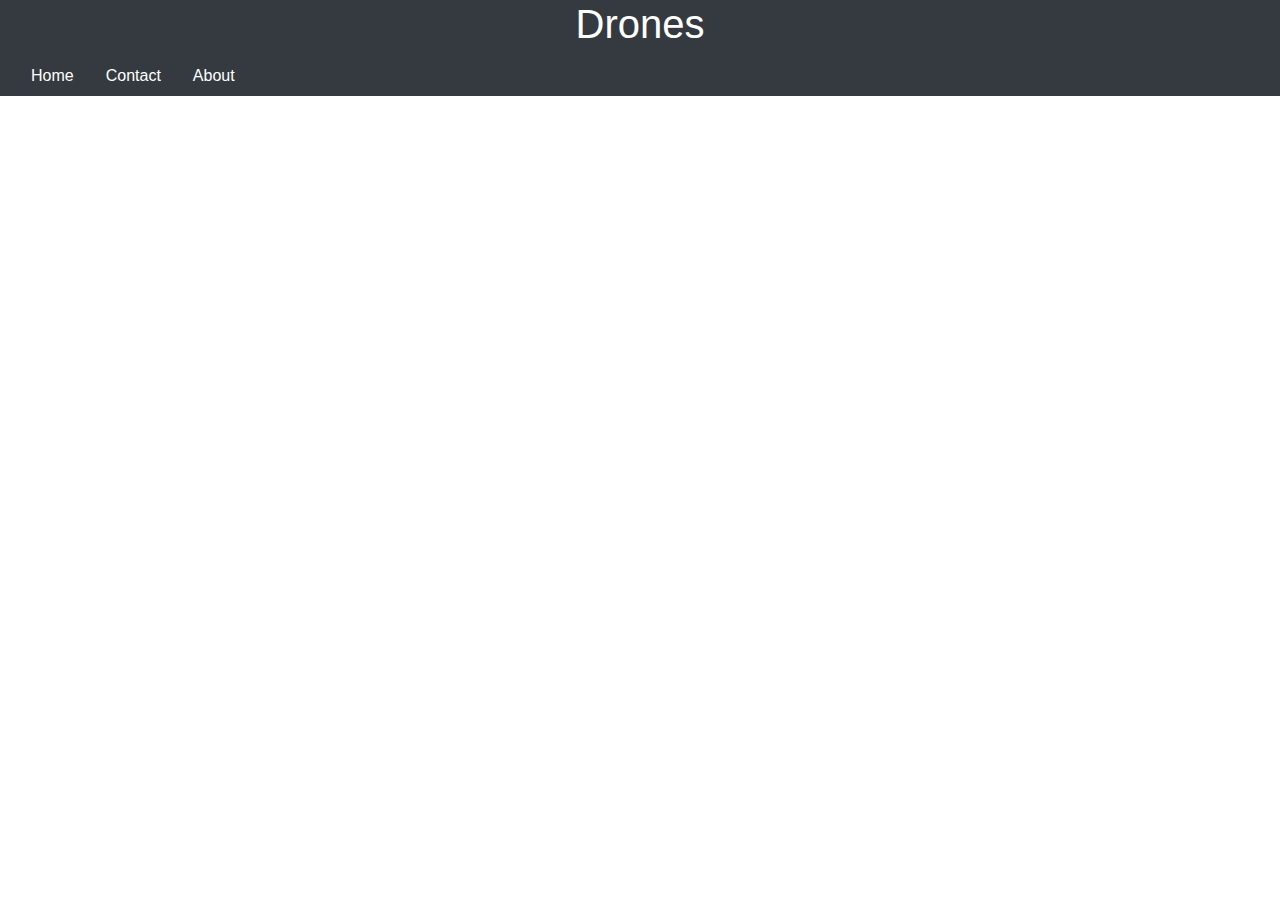
<file: about.html>
<html lang="en">
<head>
    <meta charset="UTF-8">
    <meta name="viewport" content="width=device-width, initial-scale=1.0">
    <title>Document</title>
    <link rel="stylesheet" href="https://stackpath.bootstrapcdn.com/bootstrap/4.5.2/css/bootstrap.min.css" integrity="sha384-JcKb8q3iqJ61gNV9KGb8thSsNjpSL0n8PARn9HuZOnIxN0hoP+VmmDGMN5t9UJ0Z" crossorigin="anonymous">

</head>
<body>
    <div class="container-fluid bg-dark">
        <h1 class="text-center bg-dark text-white fluid">Drones</h1> 
        <nav class="nav">
            <a class="nav-link text-white" href="index.html">Home</a>
            <a class="nav-link text-white" href="html/contant.html">Contact</a>
            <a class="nav-link text-white" href="html/about.html">About</a>
        </nav>
       
    </div>
    <script src="holder.js"></script>
    <script src="https://code.jquery.com/jquery-3.5.1.slim.min.js" integrity="sha384-DfXdz2htPH0lsSSs5nCTpuj/zy4C+OGpamoFVy38MVBnE+IbbVYUew+OrCXaRkfj" crossorigin="anonymous"></script>
    <script src="https://cdn.jsdelivr.net/npm/popper.js@1.16.1/dist/umd/popper.min.js" integrity="sha384-9/reFTGAW83EW2RDu2S0VKaIzap3H66lZH81PoYlFhbGU+6BZp6G7niu735Sk7lN" crossorigin="anonymous"></script>
    <script src="https://stackpath.bootstrapcdn.com/bootstrap/4.5.2/js/bootstrap.min.js" integrity="sha384-B4gt1jrGC7Jh4AgTPSdUtOBvfO8shuf57BaghqFfPlYxofvL8/KUEfYiJOMMV+rV" crossorigin="anonymous"></script>
</body>
</html>
</file>
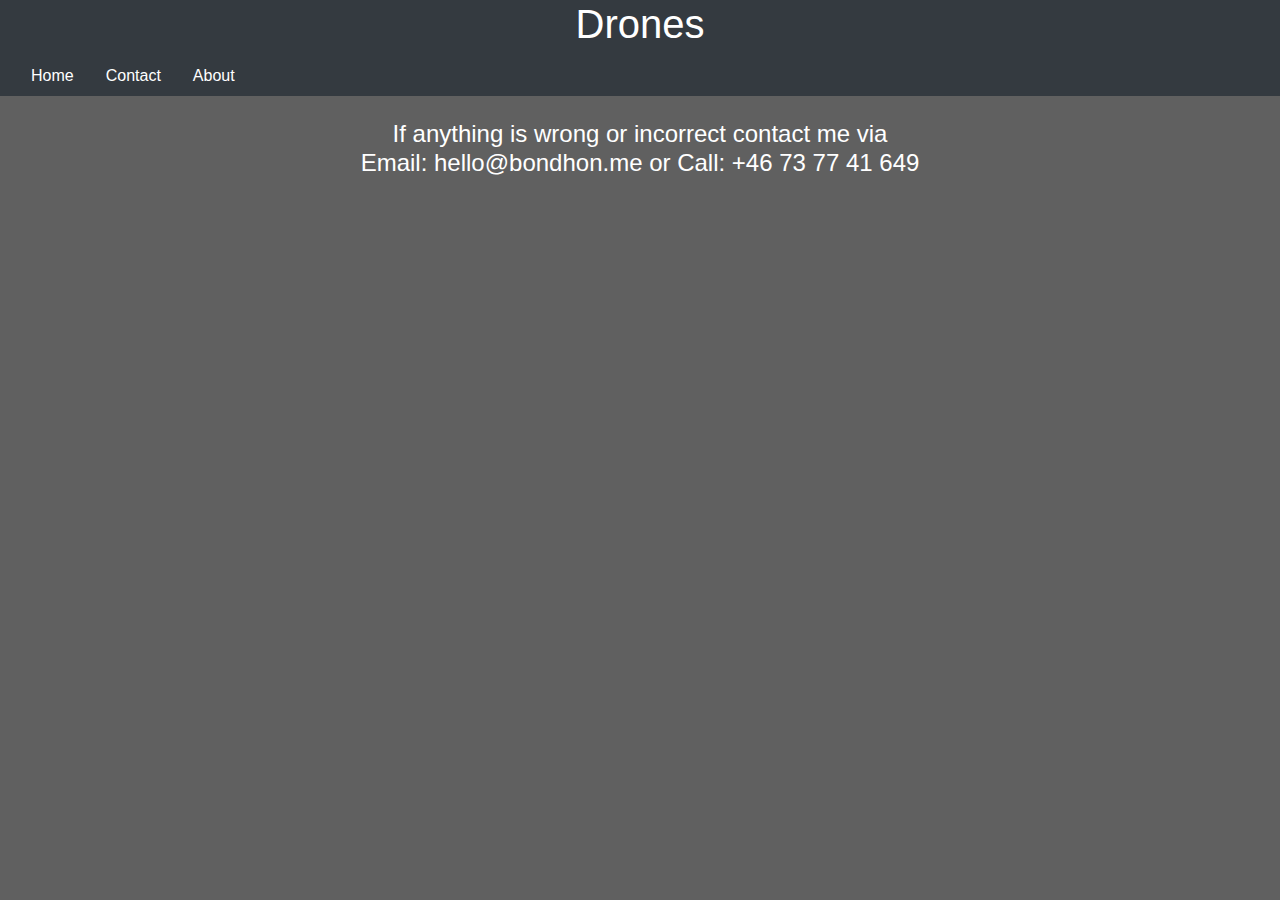
<file: html/contact.html>
<!DOCTYPE html>
<html lang="en">

<head>
    <meta charset="UTF-8">
    <meta name="viewport" content="width=device-width, initial-scale=1.0">
    <title>Drones</title>
    <link rel="stylesheet" href="../css/main.css">
    <link rel="stylesheet" href="https://stackpath.bootstrapcdn.com/bootstrap/4.5.2/css/bootstrap.min.css" integrity="sha384-JcKb8q3iqJ61gNV9KGb8thSsNjpSL0n8PARn9HuZOnIxN0hoP+VmmDGMN5t9UJ0Z" crossorigin="anonymous">
</head>

<body style="background-color: #606060;">
    <div class="container-fluid bg-dark">
        <h1 class="text-center text-white fluid bg-dark">Drones</h1>
        <nav class="nav ">
            <a class="nav-link text-white " href="../index.html ">Home</a>
            <a class="nav-link text-white " href="../html/contact.html ">Contact</a>
            <a class="nav-link text-white " href="../html/about.html ">About</a>
        </nav>
    </div>
    <div class="fluid-container ">
        <h4 class="text-center text-white mt-4 " style="background-color: #606060; ">If anything is wrong or incorrect contact me via <br>Email: hello@bondhon.me or Call: +46 73 77 41 649 </h4>

    </div>
    <script src="../js/holder.js "></script>
    <script src="https://code.jquery.com/jquery-3.5.1.slim.min.js "></script>
    <script src="https://cdn.jsdelivr.net/npm/popper.js@1.16.1/dist/umd/popper.min.js "></script>
    <script src="https://stackpath.bootstrapcdn.com/bootstrap/4.5.2/js/bootstrap.min.js "></script>
</body>

</html>
</file>
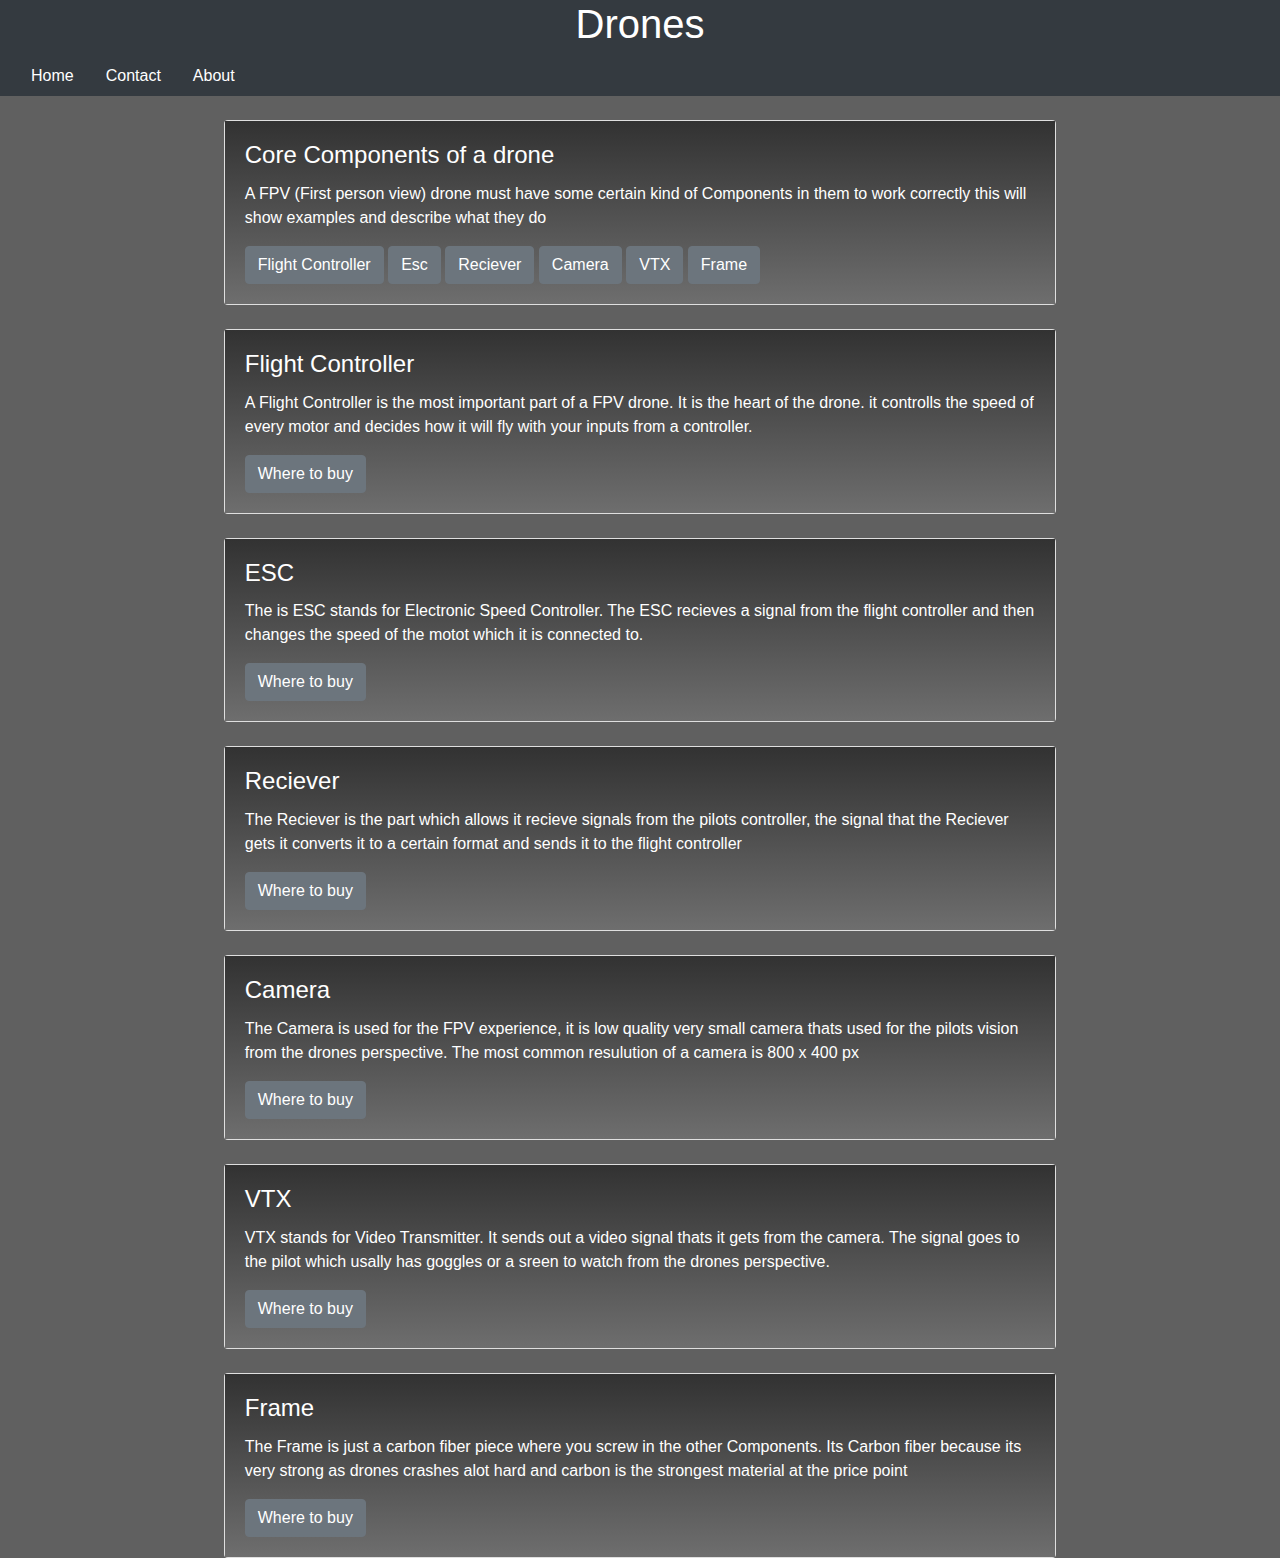
<file: html/drone.html>
<!DOCTYPE html>
<html lang="en">

<head>
    <meta charset="UTF-8">
    <meta name="viewport" content="width=device-width, initial-scale=1.0">
    <title>Drones</title>
    <link rel="stylesheet" href="../css/main.css">
    <script src="https://ajax.googleapis.com/ajax/libs/jquery/3.5.1/jquery.min.js"></script>
    <link rel="stylesheet" href="https://stackpath.bootstrapcdn.com/bootstrap/4.5.2/css/bootstrap.min.css" integrity="sha384-JcKb8q3iqJ61gNV9KGb8thSsNjpSL0n8PARn9HuZOnIxN0hoP+VmmDGMN5t9UJ0Z" crossorigin="anonymous">
</head>

<body style="background-color: #606060;">
    <div class="container-fluid bg-dark">
        <h1 class="text-center text-white fluid bg-dark">Drones</h1>
        <nav class="nav ">
            <a class="nav-link text-white " href="../index.html ">Home</a>
            <a class="nav-link text-white " href="../html/contact.html ">Contact</a>
            <a class="nav-link text-white " href="../html/about.html ">About</a>
        </nav>
    </div>
    <div class="container ">
        <div class="d-flex card mt-4 w-75 mx-auto ">
            <div class="card-body darker text-white ">
              <h4 class="card-title ">Core Components of a drone</h4>
              <p class="card-text ">
                A FPV (First person view) drone must have some certain kind of Components in them to work correctly
                this will show examples and describe what they do
              </p>
              <a href="#fc" class="btn btn-secondary ">Flight Controller</a>
              <a href="#esc" class="btn btn-secondary ">Esc</a>
              <a href="#rec" class="btn btn-secondary ">Reciever</a>
              <a href="#cam" class="btn btn-secondary ">Camera</a>
              <a href="#vtx" class="btn btn-secondary ">VTX</a>
              <a href="#frame" class="btn btn-secondary ">Frame</a>
            </div>
          </div>
          <div class="d-flex card mt-4 w-75 mx-auto info" id="fc">
            <div class="card-body darker text-white ">
              <h4 class="card-title ">Flight Controller</h4>
              <p class="card-text ">
                A Flight Controller is the most important part of a FPV drone. It is the heart of the drone. it controlls the speed of every motor and decides how it will fly with your inputs from a controller.
              </p>
              <a href="https://getfpv.com " class="btn btn-secondary ">Where to buy</a>
            </div>
          </div>
          <div class="d-flex card mt-4 w-75 mx-auto info" id="esc">
            <div class="card-body darker text-white ">
              <h4 class="card-title ">ESC</h4>
              <p class="card-text ">
                The is ESC stands for Electronic Speed Controller. The ESC recieves a signal from the flight controller and then changes the speed of the motot which it is connected to.
              </p>
              <a href="https://getfpv.com " class="btn btn-secondary ">Where to buy</a>
            </div>
          </div>          
          <div class="d-flex card mt-4 w-75 mx-auto info" id="rec">
            <div class="card-body darker text-white ">
              <h4 class="card-title ">Reciever</h4>
              <p class="card-text ">
                  The Reciever is the part which allows it recieve signals from the pilots controller, the signal that the Reciever gets it converts it to a certain format and sends it to the flight controller
              </p>
              <a href="https://getfpv.com " class="btn btn-secondary ">Where to buy</a>
            </div>
          </div>          
          <div class="d-flex card mt-4 w-75 mx-auto info" id="cam">
            <div class="card-body darker text-white ">
              <h4 class="card-title ">Camera</h4>
              <p class="card-text ">
                  The Camera is used for the FPV experience, it is low quality very small camera thats used for the pilots vision from the drones perspective. The most common resulution of a camera is 800 x 400 px
              </p>
              <a href="https://getfpv.com " class="btn btn-secondary ">Where to buy</a>
            </div>
          </div>          
          <div class="d-flex card mt-4 w-75 mx-auto info" id="vtx">
            <div class="card-body darker text-white ">
              <h4 class="card-title ">VTX</h4>
              <p class="card-text ">
                  VTX stands for Video Transmitter. It sends out a video signal thats it gets from the camera. The signal goes to the pilot which usally has goggles or a sreen to watch from the drones perspective.
              </p>
              <a href="https://getfpv.com " class="btn btn-secondary ">Where to buy</a>
            </div>
          </div>          
          <div class="d-flex card mt-4 w-75 mx-auto info" id="frame">
            <div class="card-body darker text-white ">
              <h4 class="card-title ">Frame</h4>
              <p class="card-text ">
                  The Frame is just a carbon fiber piece where you screw in the other Components. Its Carbon fiber because its very strong as drones crashes alot hard and carbon is the strongest material at the price point
              </p>
              <a href="https://getfpv.com " class="btn btn-secondary ">Where to buy</a>
            </div>
          </div>
    </div>
    <script src="../js/drone.js"></script>
    <script src="../js/holder.js "></script>
    <script src="https://code.jquery.com/jquery-3.5.1.slim.min.js "></script>
    <script src="https://cdn.jsdelivr.net/npm/popper.js@1.16.1/dist/umd/popper.min.js "></script>
    <script src="https://stackpath.bootstrapcdn.com/bootstrap/4.5.2/js/bootstrap.min.js "></script>
</body>

</html>
</file>
<file: css/main.css>
* {
    scroll-behavior: smooth;
}

body {
    background-color: #606060;
}

.img-smaller {
    max-width: 450px;
    max-height: 450px;
}

.darker {
    background: linear-gradient(rgba(50, 50, 50, 1), rgba(110, 110, 110, 1));
}
</file>
